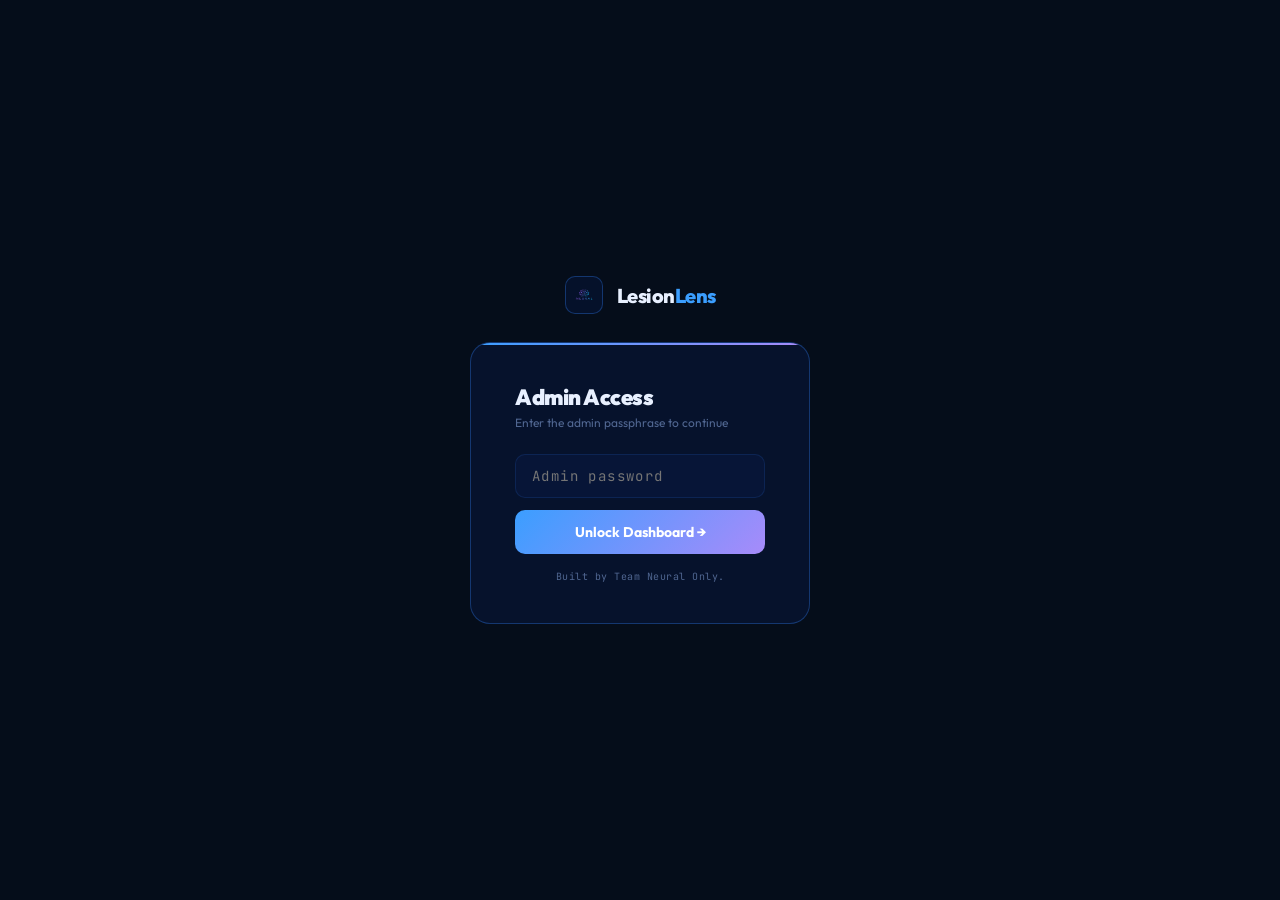
<file: admin.html>
<!DOCTYPE html>
<html lang="en">
<head>
<meta charset="UTF-8"/>
<meta name="viewport" content="width=device-width, initial-scale=1.0"/>
<title>LesionLens — Admin Dashboard</title>
<link rel="preconnect" href="https://fonts.googleapis.com"/>
<link href="https://fonts.googleapis.com/css2?family=Outfit:wght@300;400;500;600;700;800;900&family=JetBrains+Mono:wght@300;400;500&display=swap" rel="stylesheet"/>
<link rel="stylesheet" href="css/style.css"/>
<style>
body { cursor: default; padding: 0 0 80px; }
</style>
<script>document.addEventListener("DOMContentLoaded",function(){document.body.style.opacity="1"});</script>
</head>
<body>

<div id="lock-screen">
  <div class="logo" style="margin-bottom:8px">
    <img class="logo-img" src="assets/logo.png" alt="LesionLens Logo"/>
    <div class="logo-name">Lesion<span>Lens</span></div>
  </div>
  <div class="lock-card">
    <div class="lock-title">Admin Access</div>
    <div class="lock-sub">Enter the admin passphrase to continue</div>
    <input class="lock-input" id="admin-pass" type="password" placeholder="Admin password" autocomplete="off"/>
    <button class="lock-btn" onclick="checkAdmin()">Unlock Dashboard →</button>
    <div class="lock-err" id="lock-err">⚠ Incorrect passphrase. Try again.</div>
    <div class="lock-hint">Built by Team Neural Only.</div>
  </div>
</div>

<div id="dashboard" style="display:none">
  <div class="dash-top">
    <div style="display:flex;align-items:center;gap:14px">
      <div class="dash-logo">
        <img src="assets/logo.png" alt="LesionLens Logo"/>
        <div class="dash-logo-name">Lesion<span>Lens</span></div>
      </div>
      <div class="dash-badge">Admin Dashboard</div>
    </div>
    <div style="display:flex;gap:8px;align-items:center">
      <button class="refresh-btn" onclick="loadDashboard()">⟳ Refresh</button>
      <button class="clear-btn"   onclick="clearAllData()">🗑 Clear all data</button>
    </div>
  </div>

  <div class="stat-grid">
    <div class="stat-card total">
      <div class="stat-label">Total logins</div>
      <div class="stat-num" id="s-total">0</div>
      <div class="stat-sub">All-time sessions</div>
    </div>
    <div class="stat-card gmail">
      <div class="stat-label">Gmail logins</div>
      <div class="stat-num" id="s-gmail">0</div>
      <div class="stat-sub">Authenticated users</div>
      <div class="ratio-bar">
        <div class="ratio-gmail" id="ratio-gmail" style="width:0%"></div>
        <div class="ratio-guest" id="ratio-guest" style="width:0%"></div>
      </div>
    </div>
    <div class="stat-card guest">
      <div class="stat-label">Guest logins</div>
      <div class="stat-num" id="s-guest">0</div>
      <div class="stat-sub">Anonymous sessions</div>
    </div>
    <div class="stat-card unique">
      <div class="stat-label">Unique users</div>
      <div class="stat-num" id="s-unique">0</div>
      <div class="stat-sub">Distinct Gmail accounts</div>
    </div>
    <div class="stat-card scans">
      <div class="stat-label">Total scans</div>
      <div class="stat-num" id="s-scans">0</div>
      <div class="stat-sub">Images analysed</div>
    </div>
  </div>

  <div class="two-col">
    <div>
      <div class="admin-section-title">Registered users</div>
      <div class="table-card">
        <div class="table-head">
          <div>Email</div><div>Logins</div><div>First seen</div><div>Last seen</div>
        </div>
        <div id="user-table-body"></div>
      </div>
    </div>
    <div>
      <div class="admin-section-title">Recent activity log</div>
      <div class="log-card" id="log-body"></div>
    </div>
  </div>

</div>

<script>
function checkAdmin() {
  const val = document.getElementById("admin-pass").value.trim();
  if (!val) return;

  fetch("http://localhost:5000/api/login", {
    method: "POST",
    headers: { "Content-Type": "application/json" },
    body: JSON.stringify({
      email:    document.getElementById("admin-pass").dataset.adminEmail || "",
      password: val,
      admin:    true
    })
  })
  .then(r => r.json())
  .then(data => {
    if (data.status === "ok") {
      document.getElementById("lock-screen").style.display = "none";
      document.getElementById("dashboard").style.display   = "block";
      loadDashboard();
    } else {
      showLockErr();
    }
  })
  .catch(() => {
    // Fallback for demo: check via a simple flag in URL (for local dev only)
    // Remove this in production
    showLockErr();
  });
}

function showLockErr() {
  document.getElementById("lock-err").style.display = "block";
  document.getElementById("admin-pass").value = "";
  document.getElementById("admin-pass").focus();
}

document.addEventListener("DOMContentLoaded", () => {
  document.getElementById("admin-pass").addEventListener("keydown", e => {
    if (e.key === "Enter") checkAdmin();
  });
});

function getStats() {
  try { return JSON.parse(localStorage.getItem("ll_stats") || "{}"); } catch { return {}; }
}

function fmtShort(iso) {
  if (!iso) return "—";
  const diff = Math.round((Date.now() - new Date(iso)) / 60000);
  if (diff < 1)    return "just now";
  if (diff < 60)   return diff + "m ago";
  if (diff < 1440) return Math.round(diff / 60) + "h ago";
  return Math.round(diff / 1440) + "d ago";
}

function initial(email) { return (email || "G").charAt(0).toUpperCase(); }

function loadDashboard() {
  const s = getStats();
  const total  = s.total || 0;
  const gmail  = s.gmail || 0;
  const guest  = s.guest || 0;
  const users  = s.users || {};
  const scans  = s.scans || 0;
  const uniqueCount = Object.keys(users).length;
  const log    = s.log   || [];

  animNum("s-total",  total);
  animNum("s-gmail",  gmail);
  animNum("s-guest",  guest);
  animNum("s-unique", uniqueCount);
  animNum("s-scans",  scans);

  const gp  = total > 0 ? Math.round((gmail / total) * 100) : 0;
  const gup = total > 0 ? Math.round((guest / total) * 100) : 0;
  setTimeout(() => {
    document.getElementById("ratio-gmail").style.width = gp  + "%";
    document.getElementById("ratio-guest").style.width = gup + "%";
  }, 200);

  const tbody = document.getElementById("user-table-body");
  tbody.innerHTML = "";
  const sorted = Object.values(users).sort((a, b) => b.count - a.count);
  if (sorted.length === 0) {
    tbody.innerHTML = '<div class="empty-state">No registered users yet</div>';
  } else {
    sorted.forEach(u => {
      const row = document.createElement("div");
      row.className = "table-row";
      row.innerHTML = `
        <div class="t-email"><div class="t-avatar">${initial(u.email)}</div>${u.email}</div>
        <div class="t-count">${u.count}</div>
        <div class="t-date">${fmtShort(u.first)}</div>
        <div class="t-date">${fmtShort(u.last)}</div>
      `;
      tbody.appendChild(row);
    });
  }

  const logBody = document.getElementById("log-body");
  logBody.innerHTML = "";
  if (log.length === 0) {
    logBody.innerHTML = '<div class="empty-state">No activity yet</div>';
  } else {
    log.forEach(entry => {
      const item = document.createElement("div");
      item.className = "log-item";
      const isGuest = entry.type === "guest";
      item.innerHTML = `
        <div class="log-dot ${entry.type}"></div>
        <div class="log-type ${entry.type}">${entry.type}</div>
        <div class="log-email">${isGuest ? "Anonymous guest" : entry.email}</div>
        <div class="log-time">${fmtShort(entry.time)}</div>
      `;
      logBody.appendChild(item);
    });
  }
}

function animNum(id, target) {
  const el  = document.getElementById(id);
  const dur = 800, s = performance.now();
  (function t(now) {
    const p = Math.min((now - s) / dur, 1), e = 1 - Math.pow(1 - p, 3);
    el.textContent = Math.round(target * e);
    if (p < 1) requestAnimationFrame(t);
  })(performance.now());
}

function clearAllData() {
  if (!confirm("Clear ALL login and scan data? This cannot be undone.")) return;
  localStorage.removeItem("ll_stats");
  loadDashboard();
}
</script>
</body>
</html>
</file>
<file: css/style.css>
*, *::before, *::after { box-sizing: border-box; margin: 0; padding: 0; }

:root {
  --bg:      #050d1a;
  --bg2:     #081226;
  --glass:   rgba(8,22,55,0.65);
  --glass2:  rgba(10,28,70,0.45);
  --border:  rgba(50,130,255,0.14);
  --border2: rgba(50,130,255,0.32);

  --cyan:    #3b9eff;   
  --green:   #56cffa;  
  --amber:   #7b61ff;   
  --red:     #ff3355;
  --purple:  #a78bfa;
  --indigo:  #6366f1;

  --text:    #e8f0ff;
  --muted:   rgba(160,195,255,0.48);
  --display: 'Outfit', sans-serif;
  --mono:    'JetBrains Mono', monospace;
}

html { scroll-behavior: smooth; }

body {
  background: var(--bg);
  color: var(--text);
  font-family: var(--display);
  min-height: 100vh;
  overflow-x: hidden;
  cursor: none;
  opacity: 0;
  transition: opacity 0.5s ease;
}

#cursor {
  position: fixed; width: 8px; height: 8px;
  background: var(--cyan); border-radius: 50%;
  pointer-events: none; z-index: 9999;
  transform: translate(-50%,-50%);
  box-shadow: 0 0 12px var(--cyan), 0 0 24px rgba(59,158,255,0.4);
  transition: transform 0.1s;
}
#cursor-ring {
  position: fixed; width: 32px; height: 32px;
  border: 1px solid rgba(59,158,255,0.4); border-radius: 50%;
  pointer-events: none; z-index: 9998;
  transform: translate(-50%,-50%);
  transition: all 0.18s cubic-bezier(0.16,1,0.3,1);
}

#bg-canvas { position: fixed; inset: 0; z-index: 0; pointer-events: none; }
.noise {
  position: fixed; inset: 0; z-index: 1; pointer-events: none; opacity: 0.03;
  background-image: url("data:image/svg+xml,%3Csvg viewBox='0 0 200 200' xmlns='http://www.w3.org/2000/svg'%3E%3Cfilter id='n'%3E%3CfeTurbulence type='fractalNoise' baseFrequency='0.85' numOctaves='4' stitchTiles='stitch'/%3E%3C/filter%3E%3Crect width='100%25' height='100%25' filter='url(%23n)'/%3E%3C/svg%3E");
}

::-webkit-scrollbar { width: 4px; }
::-webkit-scrollbar-track { background: var(--bg); }
::-webkit-scrollbar-thumb { background: var(--border2); border-radius: 99px; }

.logo { display: flex; align-items: center; gap: 14px; }
.logo-img { width: 38px; height: 38px; border-radius: 10px; object-fit: contain; background: #05112a; border: 1px solid var(--border2); }
.logo-name { font-size: 20px; font-weight: 800; letter-spacing: -0.5px; }
.logo-name span { color: var(--cyan); }

.nav-pills { display: flex; gap: 8px; align-items: center; }
.nav-pill {
  font-family: var(--mono); font-size: 10px; padding: 5px 12px;
  border-radius: 99px; border: 1px solid var(--border);
  color: var(--muted); background: var(--glass2);
  letter-spacing: 0.08em; text-transform: uppercase;
}
.nav-pill.active { border-color: rgba(59,158,255,0.4); color: var(--cyan); background: rgba(59,158,255,0.08); }
.nav-pill.logout { cursor: pointer; border-color: rgba(255,51,85,0.2); color: rgba(255,100,120,0.6); transition: all 0.2s; }
.nav-pill.logout:hover { border-color: rgba(255,51,85,0.5); color: var(--red); background: rgba(255,51,85,0.06); }
.nav-pill.admin-pill { cursor: pointer; border-color: rgba(199,125,255,0.3); color: rgba(199,125,255,0.7); transition: all 0.2s; }
.nav-pill.admin-pill:hover { border-color: rgba(199,125,255,0.6); color: var(--purple); background: rgba(199,125,255,0.06); }

.card {
  background: var(--glass); backdrop-filter: blur(24px);
  border: 1px solid var(--border); border-radius: 20px;
  padding: 28px; position: relative; overflow: hidden;
}
.card::before {
  content: ''; position: absolute; top: -60px; right: -60px;
  width: 200px; height: 200px;
  background: radial-gradient(circle, rgba(59,158,255,0.06), transparent 70%);
  pointer-events: none;
}

.card-title {
  font-size: 11px; font-family: var(--mono); color: var(--muted);
  letter-spacing: 0.1em; text-transform: uppercase;
  margin-bottom: 20px; display: flex; align-items: center; gap: 6px;
}
.card-title-dot { width: 6px; height: 6px; border-radius: 50%; background: var(--cyan); box-shadow: 0 0 8px var(--cyan); }

.risk-tag { display: inline-flex; align-items: center; gap: 6px; padding: 6px 14px; border-radius: 99px; font-family: var(--mono); font-size: 11px; font-weight: 600; letter-spacing: 0.06em; text-transform: uppercase; }
.risk-low    { background: rgba(86,207,250,0.08); border: 1px solid rgba(86,207,250,0.25); color: var(--green); }
.risk-moderate { background: rgba(123,97,255,0.08); border: 1px solid rgba(123,97,255,0.25); color: var(--amber); }
.risk-high   { background: rgba(255,51,85,0.08); border: 1px solid rgba(255,51,85,0.25); color: var(--red); }
.risk-dot    { width: 6px; height: 6px; border-radius: 50%; animation: pulse 1.5s ease-in-out infinite; flex-shrink: 0; }
.risk-low .risk-dot    { background: var(--green); box-shadow: 0 0 6px var(--green); }
.risk-moderate .risk-dot { background: var(--amber); box-shadow: 0 0 6px var(--amber); }
.risk-high .risk-dot   { background: var(--red); box-shadow: 0 0 6px var(--red); }

#loader { display: none; flex-direction: column; align-items: center; justify-content: center; gap: 20px; padding: 60px; background: var(--glass); backdrop-filter: blur(24px); border: 1px solid var(--border); border-radius: 20px; margin-bottom: 20px; }
.loader-ring { width: 48px; height: 48px; border: 2px solid var(--border); border-top-color: var(--cyan); border-right-color: var(--green); border-radius: 50%; animation: spin 0.8s linear infinite; }
.loader-text { font-family: var(--mono); font-size: 12px; color: var(--muted); letter-spacing: 0.08em; }
.loader-dots span { animation: blink 1.4s infinite both; }
.loader-dots span:nth-child(2) { animation-delay: .2s; }
.loader-dots span:nth-child(3) { animation-delay: .4s; }

#error-box { display: none; padding: 16px 20px; background: rgba(255,51,85,0.06); border: 1px solid rgba(255,51,85,0.2); border-radius: 12px; font-family: var(--mono); font-size: 12px; color: var(--red); margin-bottom: 20px; letter-spacing: 0.03em; }

.hint-box { display: flex; align-items: flex-start; gap: 10px; padding: 11px 14px; background: rgba(59,158,255,0.04); border: 1px solid rgba(59,158,255,0.15); border-radius: 10px; margin-bottom: 18px; }
.hint-box-icon { font-size: 13px; flex-shrink: 0; margin-top: 1px; }
.hint-box-text { font-family: var(--mono); font-size: 10px; color: var(--muted); line-height: 1.7; letter-spacing: 0.03em; }
.hint-box-text strong { color: var(--cyan); font-weight: 600; }

.btn-gradient {
  width: 100%; padding: 14px;
  font-family: var(--display); font-size: 14px; font-weight: 700; letter-spacing: 0.04em;
  color: #fff; background: linear-gradient(135deg, var(--cyan), #1a56c4);
  border: none; border-radius: 12px; cursor: pointer;
  display: flex; align-items: center; justify-content: center; gap: 8px;
  transition: all 0.2s; position: relative; overflow: hidden;
}
.btn-gradient::before { content: ''; position: absolute; inset: 0; background: linear-gradient(135deg, #1a56c4, var(--cyan)); opacity: 0; transition: opacity 0.3s; }
.btn-gradient:hover::before { opacity: 1; }
.btn-gradient:hover { transform: translateY(-2px); box-shadow: 0 8px 30px rgba(59,158,255,0.35); }
.btn-gradient:active { transform: scale(0.98); }
.btn-gradient:disabled { opacity: 0.5; cursor: not-allowed; transform: none; }
.btn-gradient span { position: relative; z-index: 1; }

.section-header { display: flex; align-items: center; gap: 10px; margin-bottom: 20px; }
.section-header-line { flex: 1; height: 1px; background: var(--border); }
.section-header-title { font-family: var(--mono); font-size: 11px; color: var(--muted); letter-spacing: 0.14em; text-transform: uppercase; white-space: nowrap; }

@keyframes fadeUp   { from { opacity: 0; transform: translateY(20px); } to { opacity: 1; transform: translateY(0); } }
@keyframes fadeDown { from { opacity: 0; transform: translateY(-10px); } to { opacity: 1; transform: translateY(0); } }
@keyframes fadeLeft { from { opacity: 0; transform: translateX(-22px); } to { opacity: 1; transform: translateX(0); } }
@keyframes fadeRight{ from { opacity: 0; transform: translateX(22px); } to { opacity: 1; transform: translateX(0); } }
@keyframes spin     { to { transform: rotate(360deg); } }
@keyframes pulse    { 0%,100% { opacity: 1; transform: scale(1); } 50% { opacity: 0.6; transform: scale(0.8); } }
@keyframes blink    { 0%,80%,100% { opacity: 0; } 40% { opacity: 1; } }
@keyframes shake    { 0%,100% { transform: translateX(0); } 20% { transform: translateX(-7px); } 40% { transform: translateX(7px); } 60% { transform: translateX(-4px); } 80% { transform: translateX(4px); } }
@keyframes scanDown { 0% { top: -2px; opacity: 0; } 5% { opacity: 1; } 95% { opacity: 1; } 100% { top: 100%; opacity: 0; } }
@keyframes typingDot { 0%,60%,100% { transform: translateY(0); opacity: 0.4; } 30% { transform: translateY(-4px); opacity: 1; } }

.page {
  position: relative; z-index: 2; min-height: 100vh;
  display: grid;
  grid-template-columns: 1fr 1px 1fr;
  max-width: 1120px; margin: 0 auto; width: 100%; padding: 40px 32px;
  backdrop-filter: blur(25px); background: rgba(14,6,8,0.4); border-radius: 24px; box-shadow: 0 8px 32px rgba(0,0,0,0.3);
}

.vdivider {
  background: linear-gradient(to bottom, transparent, var(--border) 18%, var(--border) 82%, transparent);
  margin: 0 44px; position: relative;
}
.vdivider::after {
  content: ''; position: absolute; top: 50%; left: 50%;
  transform: translate(-50%,-50%); width: 7px; height: 7px;
  background: var(--cyan); border-radius: 50%; box-shadow: 0 0 12px var(--cyan);
}

.left  {
  display: flex; flex-direction: column; justify-content: center;
  padding: 72px 44px 72px 0;
  animation: fadeLeft 0.9s cubic-bezier(0.16,1,0.3,1) both;
  order: 1;
}

.right {
  display: flex; flex-direction: column; justify-content: center;
  padding: 72px 0 72px 44px;
  animation: fadeRight 0.9s 0.08s cubic-bezier(0.16,1,0.3,1) both;
  order: 3;
}

.vdivider { order: 2; }

.hero-label {
  font-family: var(--mono); font-size: 11px; color: var(--cyan);
  letter-spacing: 0.15em; text-transform: uppercase; margin-bottom: 16px;
  display: flex; align-items: center; gap: 8px;
}
.hero-label::before { content: ''; display: block; width: 20px; height: 1px; background: var(--cyan); }

.right h1 {
  font-size: clamp(38px,4.2vw,60px); font-weight: 900;
  line-height: 0.95; letter-spacing: -3px; margin-bottom: 22px;
}
.right h1 .line1 { display: block; color: var(--text); }
.right h1 .line2 {
  display: block;
  background: linear-gradient(90deg, var(--cyan), var(--green));
  -webkit-background-clip: text; -webkit-text-fill-color: transparent; background-clip: text;
}

.intro-text {
  font-size: 13.5px; color: var(--muted); line-height: 1.85;
  font-weight: 500; margin-bottom: 32px; max-width: 390px; text-shadow: 0 1px 2px rgba(0,0,0,0.2);
}
.intro-text strong { color: rgba(245,230,234,0.85); font-weight: 600; }

.mini-stats {
  display: flex; border: 1px solid var(--border); border-radius: 12px;
  overflow: hidden; background: var(--glass); backdrop-filter: blur(20px); margin-bottom: 30px;
}
.mini-stat { flex: 1; padding: 13px 16px; border-right: 1px solid var(--border); }
.mini-stat:last-child { border-right: none; }
.mini-stat-val { font-family: var(--mono); font-size: 15px; font-weight: 700; color: var(--cyan); margin-bottom: 2px; }
.mini-stat-key { font-size: 10px; color: var(--muted); }

.section-label {
  font-family: var(--mono); font-size: 10px; color: var(--muted);
  letter-spacing: 0.14em; text-transform: uppercase; margin-bottom: 12px;
  display: flex; align-items: center; gap: 8px;
}
.section-label::before { content: ''; display: block; width: 14px; height: 1px; background: var(--muted); }

.abcde-grid { display: flex; flex-direction: column; gap: 7px; }
.abcde-row {
  border-radius: 12px; border: 1px solid var(--border);
  background: var(--glass2); backdrop-filter: blur(16px);
  transition: border-color 0.3s, background 0.3s, transform 0.3s;
  overflow: hidden; animation: fadeRight 0.9s cubic-bezier(0.16,1,0.3,1) both;
}
.abcde-row:nth-child(1) { animation-delay: 0.16s; }
.abcde-row:nth-child(2) { animation-delay: 0.23s; }
.abcde-row:nth-child(3) { animation-delay: 0.30s; }
.abcde-row:nth-child(4) { animation-delay: 0.37s; }
.abcde-row:nth-child(5) { animation-delay: 0.44s; }
.abcde-row:hover { border-color: var(--border2); background: rgba(59,158,255,0.05); transform: translateX(-6px); }
.abcde-header { display: flex; align-items: center; gap: 14px; padding: 11px 14px; }
.abcde-letter {
  font-family: var(--mono); font-size: 18px; font-weight: 700;
  color: var(--cyan); line-height: 1.1; flex-shrink: 0; width: 18px;
  text-shadow: 0 0 14px rgba(59,158,255,0.55);
}
.abcde-title  { font-size: 12.5px; font-weight: 700; color: var(--text); }
.abcde-arrow  { margin-left: auto; font-size: 10px; color: var(--muted); transition: transform 0.3s; }
.abcde-row:hover .abcde-arrow { transform: rotate(90deg); }
.abcde-desc-wrap  { max-height: 0; overflow: hidden; transition: max-height 0.4s cubic-bezier(0.16,1,0.3,1); }
.abcde-row:hover .abcde-desc-wrap { max-height: 120px; }
.abcde-desc-inner { padding: 0 14px 13px 46px; font-size: 11.5px; color: var(--muted); line-height: 1.6; border-top: 1px solid var(--border); }
.abcde-detail { font-size: 11px; color: rgba(230,180,190,0.35); margin-top: 4px; font-family: var(--mono); }

.form-card {
  background: var(--glass); backdrop-filter: blur(24px);
  border: 1px solid var(--border); border-radius: 22px;
  padding: 40px; position: relative; overflow: hidden;
}
.form-card::before {
  content: ''; position: absolute; top: 0; left: 0; right: 0; height: 2px;
  background: linear-gradient(90deg, var(--cyan), var(--green), transparent);
}
.form-card::after {
  content: ''; position: absolute; top: -70px; right: -70px;
  width: 220px; height: 220px;
  background: radial-gradient(circle, rgba(59,158,255,0.06), transparent 70%);
  pointer-events: none;
}
.form-eyebrow {
  font-family: var(--mono); font-size: 10px; color: var(--cyan);
  letter-spacing: 0.14em; text-transform: uppercase; margin-bottom: 10px;
  display: flex; align-items: center; gap: 6px;
}
.eyebrow-dot  { width: 5px; height: 5px; border-radius: 50%; background: var(--cyan); box-shadow: 0 0 8px var(--cyan); }
.form-title   { font-size: 27px; font-weight: 900; letter-spacing: -0.8px; margin-bottom: 5px; text-shadow: 0 1px 3px rgba(0,0,0,0.4); }
.form-sub     { font-size: 13px; color: var(--muted); font-weight: 400; margin-bottom: 28px; }
.form-error   {
  display: none; padding: 10px 14px; background: rgba(255,51,85,0.06);
  border: 1px solid rgba(255,51,85,0.2); border-radius: 10px;
  font-family: var(--mono); font-size: 11px; color: var(--red); margin-bottom: 16px; letter-spacing: 0.03em;
}

.field { margin-bottom: 18px; }
.field-label { font-family: var(--mono); font-size: 10px; color: var(--muted); letter-spacing: 0.1em; text-transform: uppercase; margin-bottom: 8px; display: block; }
.field-wrap   { position: relative; display: flex; align-items: center; }
.field-wrap .ficon { position: absolute; left: 14px; top: 50%; transform: translateY(-50%); pointer-events: none; color: var(--muted); transition: color 0.2s; }
.field-wrap:focus-within .ficon { color: var(--cyan); }
.field input  {
  width: 100%; padding: 13px 44px 13px 42px; background: var(--glass2);
  border: 1px solid var(--border); border-radius: 12px; color: var(--text);
  font-family: var(--display); font-size: 14px; outline: none;
  transition: border-color 0.2s, background 0.2s, box-shadow 0.2s;
}
.field input::placeholder { color: var(--muted); }
.field input:focus {
  border-color: rgba(59,158,255,0.38);
  background: rgba(59,158,255,0.035);
  box-shadow: 0 0 0 3px rgba(59,158,255,0.07);
}
.eye-btn { position: absolute; right: 12px; background: none; border: none; cursor: pointer; color: var(--muted); padding: 4px; display: flex; align-items: center; transition: color 0.2s; z-index: 2; }
.eye-btn:hover { color: var(--cyan); }

.or-row {
  display: flex; align-items: center; gap: 12px; margin: 16px 0;
  color: var(--muted); font-size: 11px; font-family: var(--mono); letter-spacing: 0.06em;
}
.or-row::before, .or-row::after { content: ''; flex: 1; height: 1px; background: var(--border); }

.guest-btn {
  width: 100%; padding: 13px;
  font-family: var(--display); font-size: 14px; font-weight: 700; letter-spacing: 0.04em;
  color: var(--text);
  background: rgba(59,158,255,0.10);
  border: 1.5px solid rgba(59,158,255,0.45);
  border-radius: 12px; cursor: pointer;
  transition: all 0.2s;
  position: relative; overflow: hidden;
}
.guest-btn::before {
  content: ''; position: absolute; inset: 0;
  background: linear-gradient(135deg, rgba(59,158,255,0.18), rgba(86,207,250,0.12));
  opacity: 0; transition: opacity 0.3s;
}
.guest-btn:hover::before { opacity: 1; }
.guest-btn:hover {
  border-color: rgba(59,158,255,0.75);
  color: #fff;
  transform: translateY(-2px);
  box-shadow: 0 8px 28px rgba(59,158,255,0.2);
}

.form-footer {
  margin-top: 26px; padding-top: 22px; border-top: 1px solid var(--border);
  display: flex; align-items: center; justify-content: space-between;
}
.footer-badge { display: flex; align-items: center; gap: 6px; font-family: var(--mono); font-size: 10px; color: var(--muted); letter-spacing: 0.06em; }
.badge-dot    { width: 6px; height: 6px; border-radius: 50%; background: var(--green); box-shadow: 0 0 6px var(--green); animation: pulse 2s ease-in-out infinite; }
.footer-tag   { font-family: var(--mono); font-size: 10px; color: var(--muted); letter-spacing: 0.06em; }

.wrap { position: relative; z-index: 2; max-width: 1000px; margin: 0 auto; padding: 40px 28px 100px; backdrop-filter: blur(25px); background: rgba(14,6,8,0.4); border-radius: 20px; box-shadow: 0 8px 32px rgba(0,0,0,0.3); }

header { padding: 36px 0 28px; display: flex; align-items: center; justify-content: space-between; border-bottom: 1px solid var(--border); margin-bottom: 60px; animation: fadeDown 0.8s cubic-bezier(0.16,1,0.3,1) both; }

.hero { margin-bottom: 56px; animation: fadeUp 1s 0.1s cubic-bezier(0.16,1,0.3,1) both; }
.hero-label-index {
  font-family: var(--mono); font-size: 11px; color: var(--cyan);
  letter-spacing: 0.15em; text-transform: uppercase; margin-bottom: 16px;
  display: flex; align-items: center; gap: 8px;
}
.hero-label-index::before { content: ''; display: block; width: 20px; height: 1px; background: var(--cyan); }
.hero h1 { font-size: clamp(42px,7vw,76px); font-weight: 900; line-height: 0.95; letter-spacing: -3px; margin-bottom: 20px; text-shadow: 0 2px 4px rgba(0,0,0,0.5); }
.hero h1 .line1 { display: block; color: var(--text); }
.hero h1 .line2 {
  display: block;
  background: linear-gradient(90deg, var(--cyan), var(--green));
  -webkit-background-clip: text; -webkit-text-fill-color: transparent; background-clip: text;
}
.hero-sub { font-size: 15px; color: var(--muted); max-width: 500px; line-height: 1.8; font-weight: 400; text-shadow: 0 1px 2px rgba(0,0,0,0.2); }

.stats-bar { display: flex; border: 1px solid var(--border); border-radius: 14px; overflow: hidden; margin-bottom: 48px; background: var(--glass); backdrop-filter: blur(20px); animation: fadeUp 1s 0.2s cubic-bezier(0.16,1,0.3,1) both; }
.stat { flex: 1; padding: 20px 24px; border-right: 1px solid var(--border); }
.stat:last-child { border-right: none; }
.stat-val { font-family: var(--mono); font-size: 22px; font-weight: 700; color: var(--cyan); margin-bottom: 4px; }
.stat-key { font-size: 11px; color: var(--muted); font-weight: 500; }

.main-grid { display: grid; grid-template-columns: 1fr 1fr; gap: 20px; margin-bottom: 24px; animation: fadeUp 1s 0.3s cubic-bezier(0.16,1,0.3,1) both; }

.drop-zone { border: 1.5px dashed rgba(59,158,255,0.25); border-radius: 14px; padding: 40px 20px; text-align: center; cursor: none; transition: all 0.3s; position: relative; background: rgba(59,158,255,0.025); min-height: 200px; display: flex; flex-direction: column; align-items: center; justify-content: center; gap: 10px; }
.drop-zone:hover, .drop-zone.dragover { border-color: var(--cyan); background: rgba(59,158,255,0.05); box-shadow: 0 0 30px rgba(59,158,255,0.07) inset; }
.drop-zone input { position: absolute; inset: 0; opacity: 0; cursor: pointer; width: 100%; height: 100%; }
.drop-icon  { width: 48px; height: 48px; border: 1px solid var(--border2); border-radius: 12px; display: flex; align-items: center; justify-content: center; background: var(--glass2); margin-bottom: 4px; font-size: 20px; }
.drop-title { font-size: 14px; font-weight: 600; }
.drop-sub   { font-size: 12px; color: var(--muted); }

#preview-wrap  { display: none; position: relative; }
#preview-img   { width: 100%; height: 220px; object-fit: cover; border-radius: 12px; border: 1px solid var(--border2); }
.scan-overlay  { position: absolute; inset: 0; border-radius: 12px; overflow: hidden; pointer-events: none; display: none; }
.scan-line     { position: absolute; left: 0; right: 0; height: 2px; background: linear-gradient(90deg, transparent, var(--cyan), transparent); box-shadow: 0 0 20px var(--cyan); animation: scanDown 1.8s linear infinite; }
.scan-corner   { position: absolute; width: 16px; height: 16px; border-color: var(--cyan); border-style: solid; border-width: 0; }
.scan-corner.tl { top: 8px; left: 8px; border-top-width: 2px; border-left-width: 2px; }
.scan-corner.tr { top: 8px; right: 8px; border-top-width: 2px; border-right-width: 2px; }
.scan-corner.bl { bottom: 8px; left: 8px; border-bottom-width: 2px; border-left-width: 2px; }
.scan-corner.br { bottom: 8px; right: 8px; border-bottom-width: 2px; border-right-width: 2px; }
.remove-btn { position: absolute; top: 8px; right: 8px; width: 28px; height: 28px; border-radius: 50%; background: rgba(0,0,0,0.7); border: 1px solid var(--border2); color: var(--muted); font-size: 12px; cursor: pointer; display: flex; align-items: center; justify-content: center; transition: all 0.2s; z-index: 2; }
.remove-btn:hover { color: var(--red); border-color: rgba(255,51,85,0.4); }

#analyse-btn { width: 100%; margin-top: 14px; display: none; }

.info-card { background: var(--glass); backdrop-filter: blur(24px); border: 1px solid var(--border); border-radius: 20px; padding: 28px; display: flex; flex-direction: column; gap: 6px; }
.class-chip { border-radius: 12px; border: 1px solid var(--border); background: var(--glass2); overflow: hidden; transition: border-color 0.3s, background 0.3s, box-shadow 0.3s; }
.chip-header { display: flex; align-items: center; gap: 10px; padding: 10px 14px; cursor: default; }
.chip-dot    { width: 7px; height: 7px; border-radius: 50%; flex-shrink: 0; }
.chip-name   { font-size: 12px; font-weight: 600; flex: 1; }
.chip-code   { font-family: var(--mono); font-size: 10px; color: var(--muted); letter-spacing: 0.05em; text-transform: uppercase; }
.chip-arrow  { font-size: 10px; color: var(--muted); transition: transform 0.3s; margin-left: 4px; }
.class-chip:hover { border-color: var(--border2); background: rgba(59,158,255,0.04); box-shadow: 0 0 16px rgba(59,158,255,0.05) inset; }
.class-chip:hover .chip-arrow { transform: rotate(90deg); }
.chip-body   { max-height: 0; overflow: hidden; transition: max-height 0.4s cubic-bezier(0.16,1,0.3,1); }
.class-chip:hover .chip-body { max-height: 140px; }
.chip-body-inner { padding: 0 14px 12px; border-top: 1px solid var(--border); }
.chip-risk-badge { display: inline-flex; align-items: center; gap: 4px; font-family: var(--mono); font-size: 10px; padding: 2px 8px; border-radius: 99px; margin: 8px 0 5px; text-transform: uppercase; letter-spacing: 0.06em; }
.risk-low-b      { background: rgba(86,207,250,0.08); border: 1px solid rgba(86,207,250,0.2); color: var(--green); }
.risk-moderate-b { background: rgba(123,97,255,0.08); border: 1px solid rgba(123,97,255,0.2); color: var(--amber); }
.risk-high-b     { background: rgba(255,51,85,0.08); border: 1px solid rgba(255,51,85,0.2); color: var(--red); }
.chip-short { font-size: 11.5px; color: var(--muted); line-height: 1.6; margin-bottom: 8px; }
.learn-more-btn { display: inline-flex; align-items: center; gap: 4px; font-family: var(--mono); font-size: 10px; color: var(--cyan); background: none; border: 1px solid rgba(59,158,255,0.2); border-radius: 6px; cursor: pointer; padding: 3px 9px; letter-spacing: 0.05em; transition: all 0.2s; }
.learn-more-btn:hover { background: rgba(59,158,255,0.08); border-color: var(--cyan); }

#results-section { display: none; animation: fadeUp 0.6s cubic-bezier(0.16,1,0.3,1) both; }
.results-grid    { display: grid; grid-template-columns: 1.2fr 1fr; gap: 20px; margin-bottom: 20px; }
.diagnosis-card  { background: var(--glass); backdrop-filter: blur(24px); border: 1px solid var(--border); border-radius: 20px; padding: 32px; position: relative; overflow: hidden; }
.diag-accent  { position: absolute; top: 0; left: 0; right: 0; height: 2px; background: linear-gradient(90deg, var(--cyan), var(--green), transparent); }
.diag-number  {
  font-family: var(--mono); font-size: 72px; font-weight: 700; line-height: 1;
  letter-spacing: -2px; margin-bottom: 4px;
  background: linear-gradient(135deg, var(--cyan), var(--green));
  -webkit-background-clip: text; -webkit-text-fill-color: transparent; background-clip: text;
}
.diag-unit    { font-family: var(--mono); font-size: 15px; color: var(--muted); margin-bottom: 16px; }
.diag-label   { font-size: 22px; font-weight: 800; letter-spacing: -0.5px; margin-bottom: 6px; line-height: 1.2; }
.diag-code    { font-family: var(--mono); font-size: 11px; color: var(--muted); letter-spacing: 0.12em; text-transform: uppercase; margin-bottom: 20px; }

.gauge-card   { background: var(--glass); backdrop-filter: blur(24px); border: 1px solid var(--border); border-radius: 20px; padding: 28px; display: flex; flex-direction: column; align-items: center; justify-content: center; gap: 16px; }
.gauge-wrap   { position: relative; width: 160px; height: 160px; }
.gauge-wrap svg { width: 100%; height: 100%; transform: rotate(-90deg); }
.gauge-bg     { fill: none; stroke: rgba(255,255,255,0.04); stroke-width: 8; }
.gauge-fill   { fill: none; stroke-width: 8; stroke-linecap: round; stroke-dasharray: 408; stroke-dashoffset: 408; transition: stroke-dashoffset 1.5s cubic-bezier(0.16,1,0.3,1); }
.gauge-center { position: absolute; inset: 0; display: flex; flex-direction: column; align-items: center; justify-content: center; }
.gauge-pct    { font-family: var(--mono); font-size: 28px; font-weight: 700; color: var(--cyan); line-height: 1; }
.gauge-lbl    { font-size: 10px; color: var(--muted); margin-top: 2px; }
.gauge-title  { font-size: 11px; font-family: var(--mono); color: var(--muted); letter-spacing: 0.1em; text-transform: uppercase; }
.gauge-sub    { font-size: 12px; color: var(--muted); text-align: center; max-width: 140px; line-height: 1.5; }

.bars-card { background: var(--glass); backdrop-filter: blur(24px); border: 1px solid var(--border); border-radius: 20px; padding: 28px; margin-bottom: 20px; }
.bar-row   { display: grid; grid-template-columns: 150px 1fr 54px; align-items: center; gap: 12px; margin-bottom: 12px; }
.bar-row:last-child { margin-bottom: 0; }
.bar-name  { font-size: 12px; color: var(--muted); white-space: nowrap; overflow: hidden; text-overflow: ellipsis; }
.bar-name.top { color: var(--text); font-weight: 600; }
.bar-track { height: 4px; background: rgba(255,255,255,0.05); border-radius: 99px; overflow: hidden; }
.bar-fill  { height: 100%; border-radius: 99px; width: 0; transition: width 1.2s cubic-bezier(0.16,1,0.3,1); background: rgba(59,158,255,0.2); }
.bar-fill.top { background: linear-gradient(90deg, var(--cyan), var(--green)); box-shadow: 0 0 8px rgba(59,158,255,0.4); }
.bar-pct   { font-family: var(--mono); font-size: 11px; color: var(--muted); text-align: right; }
.bar-pct.top { color: var(--cyan); }

.disclaimer { background: rgba(123,97,255,0.04); border: 1px solid rgba(123,97,255,0.1); border-radius: 14px; padding: 18px 22px; font-size: 12px; color: var(--muted); line-height: 1.7; }
.disclaimer strong { color: var(--amber); }

.chat-section { margin-top: 48px; animation: fadeUp 1s 0.5s cubic-bezier(0.16,1,0.3,1) both; }
.chat-container { background: var(--glass); backdrop-filter: blur(24px); border: 1px solid var(--border); border-radius: 20px; overflow: hidden; display: flex; flex-direction: column; height: 520px; }
.chat-top-bar { height: 2px; background: linear-gradient(90deg, var(--cyan), var(--green)); }
.chat-header  { padding: 16px 22px; border-bottom: 1px solid var(--border); display: flex; align-items: center; gap: 12px; }
.chat-avatar  { width: 36px; height: 36px; border-radius: 50%; background: linear-gradient(135deg, var(--cyan), var(--green)); display: flex; align-items: center; justify-content: center; font-size: 16px; flex-shrink: 0; }
.chat-header-info { flex: 1; }
.chat-header-name { font-size: 14px; font-weight: 700; }
.chat-header-status { font-family: var(--mono); font-size: 10px; color: var(--green); display: flex; align-items: center; gap: 4px; margin-top: 2px; }
.chat-status-dot { width: 5px; height: 5px; border-radius: 50%; background: var(--green); box-shadow: 0 0 5px var(--green); animation: pulse 2s infinite; }
#api-status-badge { font-family: var(--mono); font-size: 10px; padding: 3px 10px; border-radius: 99px; }
.badge-ok   { background: rgba(86,207,250,0.08); border: 1px solid rgba(86,207,250,0.2); color: var(--green); }
.badge-warn { background: rgba(123,97,255,0.08); border: 1px solid rgba(123,97,255,0.2); color: var(--amber); }
.chat-messages { flex: 1; overflow-y: auto; padding: 18px; display: flex; flex-direction: column; gap: 12px; }
.chat-messages::-webkit-scrollbar { width: 3px; }
.chat-messages::-webkit-scrollbar-thumb { background: var(--border2); border-radius: 99px; }
.msg { max-width: 82%; font-size: 13px; line-height: 1.6; animation: fadeUp 0.2s ease; }
.msg-bot  { align-self: flex-start; }
.msg-user { align-self: flex-end; }
.msg-bubble { padding: 11px 15px; border-radius: 14px; }
.msg-bot  .msg-bubble { background: var(--glass2); border: 1px solid var(--border); color: var(--text); border-bottom-left-radius: 4px; }
.msg-user .msg-bubble { background: linear-gradient(135deg, rgba(59,158,255,0.18), rgba(86,207,250,0.12)); border: 1px solid var(--border2); color: var(--text); border-bottom-right-radius: 4px; }
.msg-time { font-family: var(--mono); font-size: 9px; color: var(--muted); margin-top: 4px; padding: 0 4px; }
.msg-bot  .msg-time { text-align: left; }
.msg-user .msg-time { text-align: right; }
.typing { display: flex; gap: 4px; align-items: center; padding: 11px 15px; background: var(--glass2); border: 1px solid var(--border); border-radius: 14px; border-bottom-left-radius: 4px; width: fit-content; }
.typing span { width: 5px; height: 5px; background: var(--muted); border-radius: 50%; animation: typingDot 1.2s infinite; }
.typing span:nth-child(2) { animation-delay: 0.2s; }
.typing span:nth-child(3) { animation-delay: 0.4s; }
.quick-prompts { padding: 8px 14px; display: flex; flex-wrap: wrap; gap: 6px; border-top: 1px solid var(--border); }
.qp { font-family: var(--mono); font-size: 10px; padding: 4px 11px; border-radius: 99px; border: 1px solid var(--border); color: var(--muted); background: var(--glass2); cursor: pointer; transition: all 0.2s; white-space: nowrap; }
.qp:hover { border-color: var(--cyan); color: var(--cyan); }
.chat-input-row { padding: 12px 16px; border-top: 1px solid var(--border); display: flex; gap: 8px; align-items: center; }
#chat-input { flex: 1; background: var(--glass2); border: 1px solid var(--border); border-radius: 10px; padding: 9px 12px; color: var(--text); font-family: var(--display); font-size: 13px; outline: none; transition: border-color 0.2s; }
#chat-input::placeholder { color: var(--muted); }
#chat-input:focus { border-color: rgba(59,158,255,0.38); }
#chat-send { width: 36px; height: 36px; border-radius: 10px; background: linear-gradient(135deg, var(--cyan), var(--green)); border: none; cursor: pointer; display: flex; align-items: center; justify-content: center; transition: all 0.2s; flex-shrink: 0; }
#chat-send:hover { transform: scale(1.08); }
#chat-send:disabled { opacity: 0.4; cursor: not-allowed; transform: none; }
#chat-send svg { width: 14px; height: 14px; fill: none; stroke: #fff; stroke-width: 2; stroke-linecap: round; stroke-linejoin: round; }

#detail-overlay { position: fixed; inset: 0; background: var(--bg); z-index: 2000; display: none; flex-direction: column; overflow-y: auto; }
#detail-overlay.open { display: flex; }
.detail-top-bar { height: 2px; background: linear-gradient(90deg, var(--cyan), var(--green)); flex-shrink: 0; }
.detail-nav { padding: 20px 40px; display: flex; align-items: center; gap: 16px; border-bottom: 1px solid var(--border); flex-shrink: 0; position: sticky; top: 0; background: rgba(14,6,8,0.92); backdrop-filter: blur(12px); z-index: 10; }
.back-btn { display: flex; align-items: center; gap: 8px; font-family: var(--mono); font-size: 11px; color: var(--muted); background: var(--glass2); border: 1px solid var(--border); border-radius: 8px; padding: 6px 14px; cursor: pointer; transition: all 0.2s; letter-spacing: 0.05em; }
.back-btn:hover { color: var(--cyan); border-color: var(--border2); }
.detail-breadcrumb { font-family: var(--mono); font-size: 11px; color: var(--muted); letter-spacing: 0.08em; }
.detail-breadcrumb span { color: var(--cyan); }
.detail-content  { max-width: 780px; margin: 0 auto; padding: 48px 40px 80px; width: 100%; }
.detail-eyebrow  { font-family: var(--mono); font-size: 11px; color: var(--cyan); letter-spacing: 0.14em; text-transform: uppercase; margin-bottom: 10px; }
.detail-title    { font-size: clamp(32px,5vw,52px); font-weight: 900; letter-spacing: -2px; line-height: 1; margin-bottom: 8px; text-shadow: 0 2px 4px rgba(0,0,0,0.5); }
.detail-subtitle { font-family: var(--mono); font-size: 12px; color: var(--muted); letter-spacing: 0.1em; text-transform: uppercase; margin-bottom: 28px; }
.detail-meta-row { display: flex; align-items: center; gap: 10px; flex-wrap: wrap; margin-bottom: 40px; }
.detail-section  { margin-bottom: 36px; }
.detail-section-label { font-family: var(--mono); font-size: 10px; color: var(--cyan); letter-spacing: 0.14em; text-transform: uppercase; margin-bottom: 12px; display: flex; align-items: center; gap: 8px; }
.detail-section-label::before { content: ''; display: block; width: 16px; height: 1px; background: var(--cyan); }
.detail-section p { font-size: 14px; color: var(--muted); line-height: 1.9; font-weight: 400; text-shadow: 0 1px 2px rgba(0,0,0,0.2); }
.detail-tags  { display: flex; flex-wrap: wrap; gap: 8px; margin-top: 10px; }
.detail-tag   { font-family: var(--mono); font-size: 10px; padding: 4px 12px; border-radius: 99px; border: 1px solid var(--border); color: var(--muted); background: var(--glass2); }
.detail-alert { padding: 14px 18px; border-radius: 12px; font-size: 13px; line-height: 1.7; margin-top: 8px; }
.detail-alert.high     { background: rgba(255,51,85,0.06); border: 1px solid rgba(255,51,85,0.2); color: rgba(255,120,140,0.9); }
.detail-alert.moderate { background: rgba(123,97,255,0.06); border: 1px solid rgba(123,97,255,0.2); color: rgba(123,97,255,0.9); }
.detail-alert.low      { background: rgba(86,207,250,0.06); border: 1px solid rgba(86,207,250,0.2); color: rgba(86,207,250,0.9); }
.discovery-card { background: var(--glass); border: 1px solid var(--border); border-radius: 14px; padding: 20px 24px; margin-bottom: 28px; display: grid; grid-template-columns: 1fr 1fr 1fr; gap: 20px; }
.disc-item-label { font-family: var(--mono); font-size: 10px; color: var(--muted); letter-spacing: 0.1em; text-transform: uppercase; margin-bottom: 4px; }
.disc-item-val   { font-size: 15px; font-weight: 700; color: var(--text); }
.disc-item-sub   { font-size: 11px; color: var(--muted); margin-top: 2px; }
.chart-card  { background: var(--glass); border: 1px solid var(--border); border-radius: 14px; padding: 24px; margin-bottom: 28px; }
.chart-title { font-family: var(--mono); font-size: 10px; color: var(--muted); letter-spacing: 0.1em; text-transform: uppercase; margin-bottom: 16px; }
.chart-area  { position: relative; height: 180px; display: flex; align-items: flex-end; gap: 8px; }
.chart-bar-wrap { flex: 1; display: flex; flex-direction: column; align-items: center; gap: 4px; height: 170px; justify-content: flex-end; }
.chart-bar     { width: 100%; border-radius: 4px 4px 0 0; background: linear-gradient(180deg, var(--cyan), rgba(59,158,255,0.3)); transition: height 1s cubic-bezier(0.16,1,0.3,1); min-height: 4px; }
.chart-bar:hover { background: linear-gradient(180deg, var(--green), rgba(86,207,250,0.3)); }
.chart-bar-val  { font-family: var(--mono); font-size: 9px; color: var(--cyan); text-align: center; white-space: nowrap; }
.chart-bar-year { font-family: var(--mono); font-size: 9px; color: var(--muted); text-align: center; }

#lock-screen { position: fixed; inset: 0; background: var(--bg); z-index: 100; display: flex; align-items: center; justify-content: center; flex-direction: column; gap: 20px; }
.lock-card   { background: var(--glass); border: 1px solid var(--border2); border-radius: 20px; padding: 40px 44px; width: 340px; position: relative; overflow: hidden; }
.lock-card::before { content: ''; position: absolute; top: 0; left: 0; right: 0; height: 2px; background: linear-gradient(90deg, var(--cyan), var(--purple)); }
.lock-title  { font-size: 22px; font-weight: 900; letter-spacing: -0.5px; margin-bottom: 4px; }
.lock-sub    { font-size: 12px; color: var(--muted); margin-bottom: 24px; }
.lock-input  { width: 100%; padding: 12px 16px; background: var(--glass2); border: 1px solid var(--border); border-radius: 10px; color: var(--text); font-family: var(--mono); font-size: 14px; outline: none; transition: border-color 0.2s; margin-bottom: 12px; letter-spacing: 0.1em; }
.lock-input:focus { border-color: var(--cyan); }
.lock-btn    { width: 100%; padding: 13px; background: linear-gradient(135deg, var(--cyan), var(--purple)); border: none; border-radius: 10px; color: #fff; font-family: var(--display); font-size: 14px; font-weight: 700; cursor: pointer; transition: all 0.2s; }
.lock-btn:hover { transform: translateY(-1px); box-shadow: 0 6px 24px rgba(59,158,255,0.3); }
.lock-err    { display: none; color: var(--red); font-family: var(--mono); font-size: 11px; margin-top: 8px; }
.lock-hint   { font-family: var(--mono); font-size: 10px; color: var(--muted); margin-top: 16px; text-align: center; letter-spacing: 0.05em; }

#dashboard { display: none; max-width: 960px; margin: 0 auto; padding: 40px 28px; }
.dash-top  { display: flex; align-items: center; justify-content: space-between; margin-bottom: 40px; padding-bottom: 24px; border-bottom: 1px solid var(--border); }
.dash-logo { display: flex; align-items: center; gap: 12px; }
.dash-logo img { width: 36px; height: 36px; border-radius: 8px; object-fit: contain; background: #05112a; }
.dash-logo-name { font-size: 18px; font-weight: 800; letter-spacing: -0.3px; }
.dash-logo-name span { color: var(--cyan); }
.dash-badge { font-family: var(--mono); font-size: 10px; padding: 4px 12px; border-radius: 99px; background: rgba(199,125,255,0.1); border: 1px solid rgba(199,125,255,0.3); color: var(--purple); letter-spacing: 0.08em; }
.refresh-btn { font-family: var(--mono); font-size: 10px; padding: 6px 14px; border-radius: 8px; background: var(--glass2); border: 1px solid var(--border); color: var(--muted); cursor: pointer; transition: all 0.2s; letter-spacing: 0.05em; }
.refresh-btn:hover { border-color: var(--border2); color: var(--cyan); }
.stat-grid { display: grid; grid-template-columns: repeat(5,1fr); gap: 14px; margin-bottom: 32px; }
.stat-card { background: var(--glass); border: 1px solid var(--border); border-radius: 16px; padding: 22px 20px; position: relative; overflow: hidden; transition: border-color 0.2s; }
.stat-card:hover { border-color: var(--border2); }
.stat-card::after { content: ''; position: absolute; top: -40px; right: -40px; width: 120px; height: 120px; border-radius: 50%; pointer-events: none; }
.stat-card.total::after  { background: radial-gradient(circle, rgba(59,158,255,0.07), transparent 70%); }
.stat-card.gmail::after  { background: radial-gradient(circle, rgba(86,207,250,0.07), transparent 70%); }
.stat-card.guest::after  { background: radial-gradient(circle, rgba(123,97,255,0.07), transparent 70%); }
.stat-card.unique::after { background: radial-gradient(circle, rgba(199,125,255,0.07), transparent 70%); }
.stat-card.scans::after  { background: radial-gradient(circle, rgba(157,78,221,0.07), transparent 70%); }
.stat-label { font-family: var(--mono); font-size: 10px; color: var(--muted); letter-spacing: 0.1em; text-transform: uppercase; margin-bottom: 10px; }
.stat-num   { font-family: var(--mono); font-size: 38px; font-weight: 700; line-height: 1; margin-bottom: 4px; }
.stat-card.total  .stat-num { color: var(--cyan); }
.stat-card.gmail  .stat-num { color: var(--green); }
.stat-card.guest  .stat-num { color: var(--amber); }
.stat-card.unique .stat-num { color: var(--purple); }
.stat-card.scans  .stat-num { color: var(--indigo); }
.stat-sub   { font-size: 11px; color: var(--muted); }
.ratio-bar  { height: 6px; border-radius: 99px; background: var(--glass2); margin-top: 10px; overflow: hidden; display: flex; }
.ratio-gmail { background: var(--green); height: 100%; border-radius: 99px 0 0 99px; transition: width 1s cubic-bezier(0.16,1,0.3,1); }
.ratio-guest { background: var(--amber); height: 100%; transition: width 1s cubic-bezier(0.16,1,0.3,1); }
.admin-section-title { font-family: var(--mono); font-size: 10px; color: var(--muted); letter-spacing: 0.14em; text-transform: uppercase; margin-bottom: 14px; display: flex; align-items: center; gap: 8px; }
.admin-section-title::before { content: ''; display: block; width: 14px; height: 1px; background: var(--muted); }
.table-card { background: var(--glass); border: 1px solid var(--border); border-radius: 16px; overflow: hidden; margin-bottom: 28px; }
.table-head { display: grid; grid-template-columns: 2fr 80px 1fr 1fr; gap: 12px; padding: 14px 20px; border-bottom: 1px solid var(--border); background: var(--glass2); }
.table-head div { font-family: var(--mono); font-size: 10px; color: var(--muted); letter-spacing: 0.1em; text-transform: uppercase; }
.table-row  { display: grid; grid-template-columns: 2fr 80px 1fr 1fr; gap: 12px; padding: 13px 20px; border-bottom: 1px solid var(--border); transition: background 0.2s; align-items: center; }
.table-row:last-child { border-bottom: none; }
.table-row:hover { background: rgba(59,158,255,0.03); }
.t-email  { font-family: var(--mono); font-size: 12px; color: var(--text); display: flex; align-items: center; gap: 8px; }
.t-avatar { width: 24px; height: 24px; border-radius: 50%; background: linear-gradient(135deg, var(--cyan), var(--green)); display: flex; align-items: center; justify-content: center; font-size: 10px; font-weight: 700; color: #fff; flex-shrink: 0; }
.t-count  { font-family: var(--mono); font-size: 13px; font-weight: 700; color: var(--cyan); }
.t-date   { font-family: var(--mono); font-size: 10px; color: var(--muted); }
.log-card { background: var(--glass); border: 1px solid var(--border); border-radius: 16px; overflow: hidden; max-height: 380px; overflow-y: auto; }
.log-card::-webkit-scrollbar { width: 3px; }
.log-card::-webkit-scrollbar-thumb { background: var(--border2); border-radius: 99px; }
.log-item { display: flex; align-items: center; gap: 12px; padding: 12px 20px; border-bottom: 1px solid var(--border); transition: background 0.2s; animation: fadeUp 0.3s ease; }
.log-item:last-child { border-bottom: none; }
.log-item:hover { background: rgba(59,158,255,0.025); }
.log-dot  { width: 8px; height: 8px; border-radius: 50%; flex-shrink: 0; }
.log-dot.gmail { background: var(--green); box-shadow: 0 0 6px var(--green); }
.log-dot.guest { background: var(--amber); box-shadow: 0 0 6px var(--amber); }
.log-type  { font-family: var(--mono); font-size: 10px; width: 46px; flex-shrink: 0; letter-spacing: 0.05em; text-transform: uppercase; }
.log-type.gmail { color: var(--green); }
.log-type.guest { color: var(--amber); }
.log-email { font-family: var(--mono); font-size: 11px; color: var(--text); flex: 1; }
.log-time  { font-family: var(--mono); font-size: 10px; color: var(--muted); white-space: nowrap; }
.empty-state { padding: 40px; text-align: center; color: var(--muted); font-family: var(--mono); font-size: 12px; letter-spacing: 0.06em; }
.clear-btn { font-family: var(--mono); font-size: 10px; padding: 5px 12px; border-radius: 7px; background: rgba(255,51,85,0.06); border: 1px solid rgba(255,51,85,0.2); color: rgba(255,100,120,0.7); cursor: pointer; transition: all 0.2s; margin-left: auto; }
.clear-btn:hover { background: rgba(255,51,85,0.12); color: var(--red); border-color: rgba(255,51,85,0.4); }
.two-col { display: grid; grid-template-columns: 1fr 1fr; gap: 20px; margin-bottom: 28px; }

@media (max-width: 820px) {
  .page { grid-template-columns: 1fr; padding: 28px 20px; }
  .vdivider { display: none; }
  .left  { padding: 56px 0 36px; order: 2; }
  .right { padding: 0 0 60px; order: 1; }
  .mini-stats { display: none; }
  .main-grid  { grid-template-columns: 1fr; }
  .results-grid { grid-template-columns: 1fr; }
  .stat-grid { grid-template-columns: 1fr 1fr; }
  .two-col   { grid-template-columns: 1fr; }
  .table-head, .table-row { grid-template-columns: 1fr 60px; }
  .discovery-card { grid-template-columns: 1fr; }
}

.xai-grid { display: grid; grid-template-columns: 1fr 1fr; gap: 16px; margin-bottom: 20px; }
@media (max-width: 720px) { .xai-grid { grid-template-columns: 1fr; } }

.xai-heatmap-card { background: var(--glass); border: 1px solid var(--border); border-radius: 12px; padding: 16px; }
.xai-img-wrap {
  position: relative; width: 100%; aspect-ratio: 1;
  background: rgba(255,255,255,0.03); border-radius: 10px; overflow: hidden;
  margin: 14px 0 10px; display: flex; align-items: center; justify-content: center;
}
.xai-img-wrap img { width: 100%; height: 100%; object-fit: cover; }
.xai-loader-wrap {
  display: flex; flex-direction: column; align-items: center;
  justify-content: center; gap: 10px; width: 100%; height: 100%;
  position: absolute; inset: 0; background: rgba(14,6,8,0.6);
}
.xai-legend { display: flex; align-items: center; gap: 16px; font-size: 11px; color: rgba(245,230,234,0.4); }
.xai-leg-item { display: flex; align-items: center; gap: 5px; }
.xai-leg-dot  { width: 10px; height: 10px; border-radius: 2px; flex-shrink: 0; }

.xai-note-card { background: var(--glass); border: 1px solid var(--border); border-radius: 12px; padding: 16px; }
.xai-note-body {
  display: flex; gap: 12px; align-items: flex-start; margin: 14px 0 14px;
  background: rgba(59,158,255,0.04); border: 1px solid rgba(59,158,255,0.1);
  border-radius: 10px; padding: 14px;
}
.xai-note-icon { font-size: 20px; flex-shrink: 0; }
.xai-note-text { font-size: 13px; color: rgba(245,230,234,0.7); line-height: 1.7; margin: 0; }
.xai-cause-label { font-size: 11px; text-transform: uppercase; letter-spacing: 0.06em; color: rgba(245,230,234,0.3); margin-bottom: 8px; }
.xai-cause-tags { display: flex; flex-wrap: wrap; gap: 6px; margin-bottom: 16px; }

.xai-divider { height: 1px; background: rgba(255,255,255,0.06); margin: 16px 0; }
.xai-hospital-title { font-size: 14px; font-weight: 600; color: var(--text); margin-bottom: 4px; }
.xai-hospital-sub { font-size: 12px; color: rgba(245,230,234,0.35); margin-bottom: 12px; }

.hospital-info-card { background: rgba(255,255,255,0.03); border: 1px solid rgba(255,255,255,0.07); border-radius: 10px; padding: 14px 16px; margin-top: 10px; font-size: 13px; }
.hosp-name { font-weight: 600; color: var(--text); font-size: 14px; margin-bottom: 10px; }
.hosp-row  { display: flex; justify-content: space-between; padding: 5px 0; border-bottom: 1px solid rgba(255,255,255,0.05); }
.hosp-row:last-of-type { border-bottom: none; }
.hosp-key  { color: rgba(245,230,234,0.35); }
.hosp-val  { color: rgba(245,230,234,0.75); text-align: right; max-width: 60%; }
.hosp-directions { display: inline-block; margin-top: 12px; font-size: 12px; color: var(--cyan); text-decoration: none; border: 1px solid rgba(59,158,255,0.2); padding: 6px 14px; border-radius: 20px; transition: all 0.2s; }
.hosp-directions:hover { background: rgba(59,158,255,0.1); }

#hospital-map .leaflet-tile { filter: brightness(0.55) saturate(0.5); }
#hospital-map .leaflet-popup-content-wrapper { background: #05112a; color: var(--text); border: 1px solid rgba(255,255,255,0.1); border-radius: 8px; }
#hospital-map .leaflet-popup-tip { background: #05112a; }

.doctor-submit-bar { display: flex; flex-direction: column; align-items: flex-start; gap: 20px; background: rgba(255,255,255,0.03); border: 1px solid rgba(255,255,255,0.08); border-radius: 14px; padding: 20px 24px; margin-top: 4px; }
@media (max-width: 600px) { .doctor-submit-bar { flex-direction: column; align-items: flex-start; } }
.doctor-submit-title { font-size: 14px; font-weight: 600; color: var(--text); margin-bottom: 4px; }
.doctor-submit-sub   { font-size: 12px; color: rgba(245,230,234,0.4); }
.doctor-submit-btn   { white-space: nowrap; flex-shrink: 0; padding: 12px 24px; }

.report-status-box { margin-top: 12px; padding: 13px 18px; border-radius: 10px; font-size: 13px; line-height: 1.5; }
.report-status-ok   { background: rgba(86,207,250,0.08); border: 1px solid rgba(86,207,250,0.2); color: var(--green); }
.report-status-warn { background: rgba(123,97,255,0.08); border: 1px solid rgba(123,97,255,0.2); color: var(--amber); }
</file>
